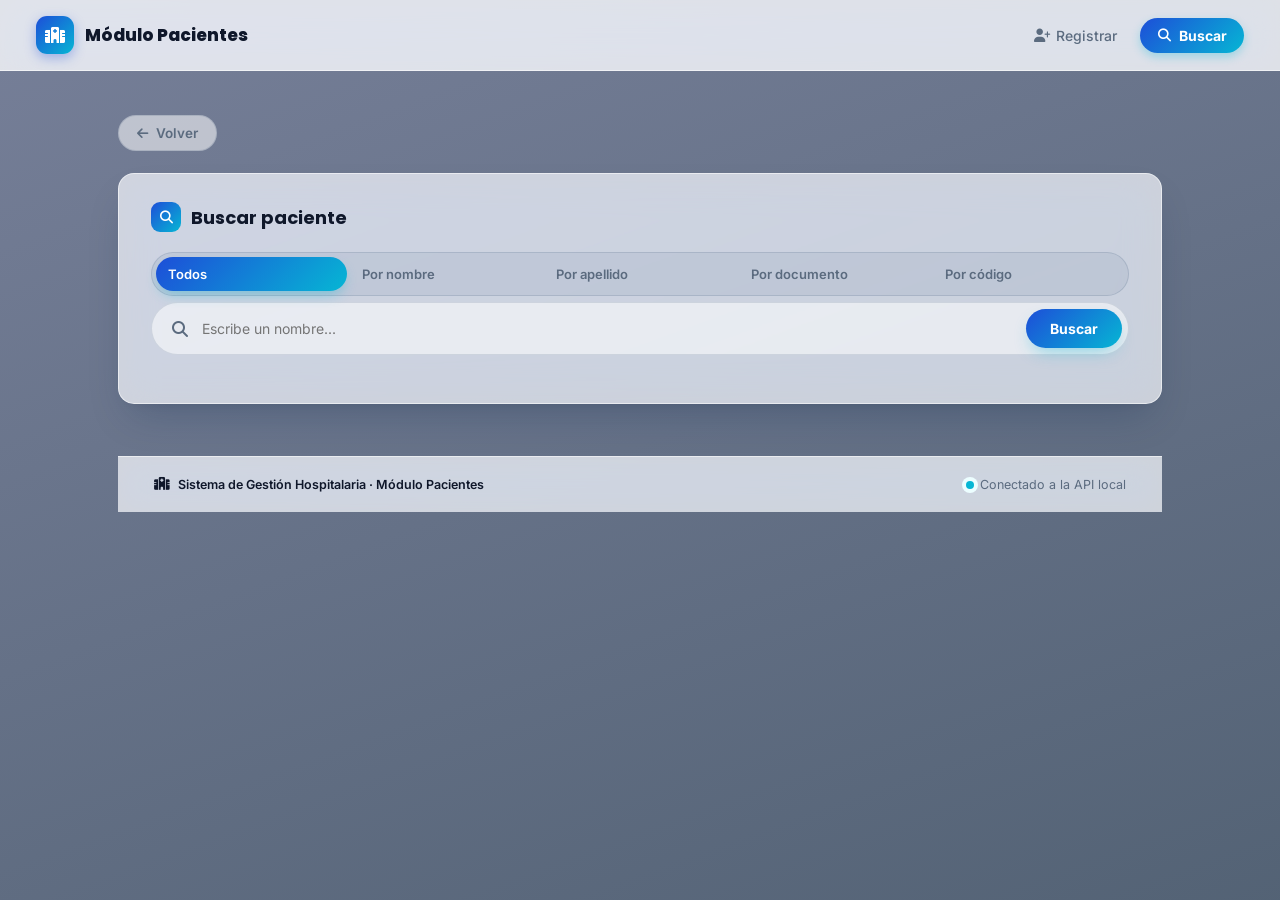
<file: target/classes/static/buscar.html>
<!DOCTYPE html>
<html lang="es">
<head>
<meta charset="UTF-8">
<meta name="viewport" content="width=device-width, initial-scale=1.0">
<title>Pacientes - Buscar</title>
<link rel="preconnect" href="https://fonts.googleapis.com">
<link rel="preconnect" href="https://fonts.gstatic.com" crossorigin>
<link href="https://fonts.googleapis.com/css2?family=Poppins:wght@600;700;800&family=Inter:wght@400;500;600;700&display=swap" rel="stylesheet">
<link rel="stylesheet" href="https://cdnjs.cloudflare.com/ajax/libs/font-awesome/6.5.2/css/all.min.css">
<link rel="stylesheet" href="css/estilos.css">
</head>
<body>

<div class="navbar">
    <a href="index.html" class="logo">
        <span class="icono"><i class="fa-solid fa-hospital"></i></span>
        Módulo Pacientes
    </a>
    <nav>
        <a href="registrar.html"><i class="fa-solid fa-user-plus"></i> Registrar</a>
        <a href="buscar.html" class="activo"><i class="fa-solid fa-magnifying-glass"></i> Buscar</a>
    </nav>
</div>

<div class="contenido">
    <button class="btn-volver" onclick="history.back()"><i class="fa-solid fa-arrow-left"></i> Volver</button>

    <div class="card">
        <h2><i class="fa-solid fa-magnifying-glass"></i> Buscar paciente</h2>

        <div class="filtros">
            <button type="button" class="filtro-pill activo" data-filtro="Todos">Todos</button>
            <button type="button" class="filtro-pill" data-filtro="Nombre">Por nombre</button>
            <button type="button" class="filtro-pill" data-filtro="Apellido">Por apellido</button>
            <button type="button" class="filtro-pill" data-filtro="Documento">Por documento</button>
            <button type="button" class="filtro-pill" data-filtro="Código">Por código</button>
        </div>

        <div class="fila-busqueda">
            <i class="fa-solid fa-magnifying-glass"></i>
            <input id="inputBusqueda" type="text" placeholder="Escribe un nombre...">
            <button onclick="buscarPaciente()">Buscar</button>
        </div>

        <div id="mensajeBusqueda" class="mensaje"></div>

        <div id="listaResultados" class="lista-resultados"></div>
    </div>

    <div id="pieDePagina"></div>
</div>

<script src="js/comun.js"></script>
<script>
    let filtroActivo = 'Todos';
    const placeholders = {
        'Todos': 'Nombre, apellido, documento o código...',
        'Nombre': 'Ej: Maria',
        'Apellido': 'Ej: Torres',
        'Documento': 'Ej: 71234567',
        'Código': 'Ej: PAC-A1B2C3'
    };

    document.querySelectorAll('.filtro-pill').forEach(pill => {
        pill.addEventListener('click', () => {
            document.querySelectorAll('.filtro-pill').forEach(p => p.classList.remove('activo'));
            pill.classList.add('activo');
            filtroActivo = pill.dataset.filtro;
            document.getElementById('inputBusqueda').placeholder = placeholders[filtroActivo];
            document.getElementById('inputBusqueda').focus();
        });
    });

    async function buscarPaciente() {
        const termino = document.getElementById('inputBusqueda').value.trim();
        const lista = document.getElementById('listaResultados');
        lista.innerHTML = '';

        if (!termino) {
            mostrarMensaje('mensajeBusqueda', 'Escribe un texto para buscar.', 'error');
            return;
        }
        try {
            const resp = await fetch(`${API_BASE}/buscar?termino=${encodeURIComponent(termino)}`);
            if (resp.status === 404) {
                document.getElementById('mensajeBusqueda').className = 'mensaje';
                lista.innerHTML = `
                    <div class="vacio">
                        <i class="fa-solid fa-magnifying-glass"></i>
                        No se encontraron pacientes que coincidan con "${escapeHtml(termino)}".
                    </div>`;
                return;
            }
            if (!resp.ok) throw new Error('Error al buscar pacientes');

            const pacientes = await resp.json();
            document.getElementById('mensajeBusqueda').className = 'mensaje';
            pintarResultados(pacientes);
        } catch (err) {
            mostrarMensaje('mensajeBusqueda', 'Error de conexión con la API: ' + err.message, 'error');
        }
    }

    function pintarResultados(pacientes) {
        const lista = document.getElementById('listaResultados');
        lista.innerHTML = '';

        pacientes.forEach(p => {
            const item = document.createElement('div');
            item.className = 'item-resultado';
            item.innerHTML = `
                <div class="avatar">${iniciales(p.nombres, p.apellidoPaterno)}</div>
                <div class="item-info">
                    <div class="nombre">${escapeHtml(p.nombres ?? '')} ${escapeHtml(p.apellidoPaterno ?? '')} ${escapeHtml(p.apellidoMaterno ?? '')}</div>
                    <div class="meta">
                        ${escapeHtml(p.numeroDocumento ?? '-')} · ${escapeHtml(p.codigoPaciente ?? '-')}
                        <span class="badge ${p.estado === 'Activo' ? 'si' : 'no'}">${escapeHtml(p.estado ?? '-')}</span>
                    </div>
                </div>
                <div class="item-acciones">
                    <button class="secundario" onclick="irAContactos(${p.idPaciente})">
                        <i class="fa-solid fa-address-book"></i> Contactos
                    </button>
                    <button onclick="irAPaciente(${p.idPaciente})">
                        Ver ficha <i class="fa-solid fa-arrow-right"></i>
                    </button>
                </div>
            `;
            lista.appendChild(item);
        });
    }

    document.getElementById('inputBusqueda').addEventListener('keydown', (e) => {
        if (e.key === 'Enter') buscarPaciente();
    });

    const terminoUrl = new URLSearchParams(window.location.search).get('q');
    if (terminoUrl) {
        document.getElementById('inputBusqueda').value = terminoUrl;
        buscarPaciente();
    }
</script>

</body>
</html>
</file>
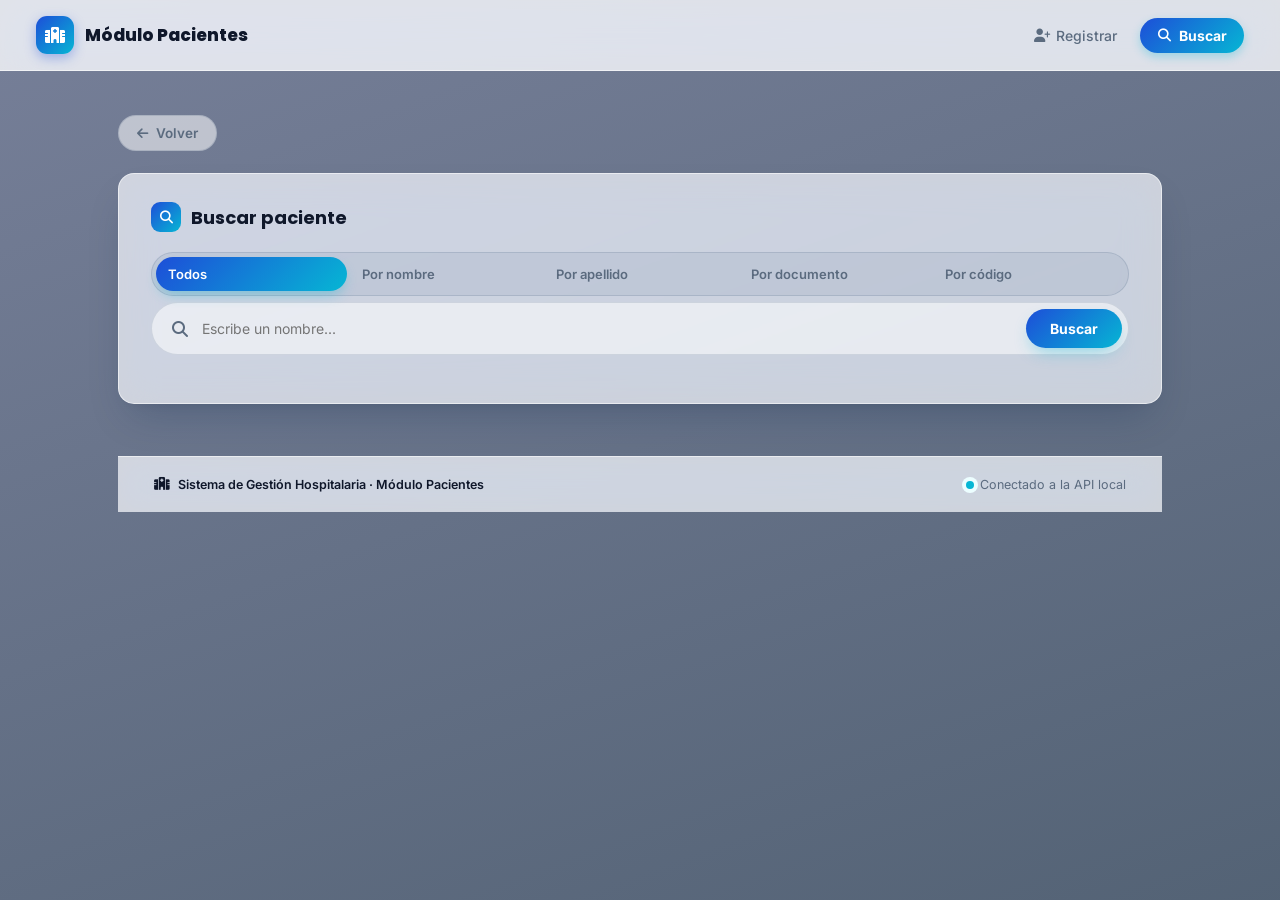
<file: target/classes/static/contactos.html>
<!DOCTYPE html>
<html lang="es">
<head>
<meta charset="UTF-8">
<meta name="viewport" content="width=device-width, initial-scale=1.0">
<title>Pacientes - Contactos de emergencia</title>
<link rel="preconnect" href="https://fonts.googleapis.com">
<link rel="preconnect" href="https://fonts.gstatic.com" crossorigin>
<link href="https://fonts.googleapis.com/css2?family=Poppins:wght@600;700;800&family=Inter:wght@400;500;600;700&display=swap" rel="stylesheet">
<link rel="stylesheet" href="https://cdnjs.cloudflare.com/ajax/libs/font-awesome/6.5.2/css/all.min.css">
<link rel="stylesheet" href="css/estilos.css">
</head>
<body>

<div class="navbar">
    <a href="index.html" class="logo">
        <span class="icono"><i class="fa-solid fa-hospital"></i></span>
        Módulo Pacientes
    </a>
    <nav>
        <a href="registrar.html"><i class="fa-solid fa-user-plus"></i> Registrar</a>
        <a href="buscar.html"><i class="fa-solid fa-magnifying-glass"></i> Buscar</a>
        <a href="#" class="activo"><i class="fa-solid fa-address-book"></i> Contactos</a>
    </nav>
</div>

<div class="contenido">
    <button class="btn-volver" onclick="history.back()"><i class="fa-solid fa-arrow-left"></i> Volver</button>

    <div class="resumen-paciente">
        <div class="avatar" id="avatarPaciente">--</div>
        <div class="datos">
            <h2 id="nombreCompleto">Cargando...</h2>
            <div class="meta">
                <span id="metaCodigo"></span>
            </div>
        </div>
        <div class="cta">
            <button id="btnIrPaciente" class="secundario">
                <i class="fa-solid fa-id-card"></i>
                Ver ficha del paciente
            </button>
        </div>
    </div>

    <div class="card">
        <h2><i class="fa-solid fa-address-book"></i> Contactos de emergencia</h2>

        <div id="listaContactos" class="lista-resultados"></div>
    </div>

    <div class="card">
        <h2 id="tituloFormContacto"><i class="fa-solid fa-user-plus"></i> Registrar nuevo contacto</h2>
        <form id="formContacto" onsubmit="guardarContacto(event)">
            <input type="hidden" id="idContactoEdit" value="">
            <div class="grid-2">
                <div>
                    <label>Nombre completo</label>
                    <input id="cNombreCompleto" type="text" required>
                </div>
                <div>
                    <label>Parentesco</label>
                    <input id="cParentesco" type="text" placeholder="Ej: Madre, Esposo, Hermano">
                </div>
            </div>
            <div class="grid-2">
                <div>
                    <label>Teléfono</label>
                    <input id="cTelefono" type="text">
                </div>
                <div>
                    <label>Correo</label>
                    <input id="cCorreo" type="email">
                </div>
            </div>
            <div class="grid-2">
                <div>
                    <label>Dirección</label>
                    <input id="cDireccion" type="text">
                </div>
                <div>
                    <label>Contacto principal</label>
                    <select id="cContactoPrincipal">
                        <option value="false">No</option>
                        <option value="true">Sí</option>
                    </select>
                </div>
            </div>
            <button type="submit" id="btnGuardarContacto">
                <i class="fa-solid fa-check"></i>
                Registrar contacto
            </button>
            <button type="button" class="secundario oculto" id="btnCancelarEdicion" onclick="cancelarEdicionContacto()">Cancelar</button>
            <div id="mensajeContacto" class="mensaje"></div>
        </form>
    </div>

    <div id="pieDePagina"></div>
</div>

<script src="js/comun.js"></script>
<script>
    const idPaciente = obtenerIdPacienteDeUrl();

    if (!idPaciente) {
        window.location.href = 'buscar.html';
    } else {
        document.getElementById('btnIrPaciente').addEventListener('click', () => irAPaciente(idPaciente));
        cargarInfoPaciente();
        cargarContactos();
    }

    async function cargarInfoPaciente() {
        try {
            const resp = await fetch(`${API_BASE}/${idPaciente}`);
            if (!resp.ok) throw new Error('No se pudo cargar el paciente');
            const p = await resp.json();
            document.getElementById('avatarPaciente').textContent = iniciales(p.nombres, p.apellidoPaterno);
            document.getElementById('nombreCompleto').textContent = `${p.nombres ?? ''} ${p.apellidoPaterno ?? ''}`;
            document.getElementById('metaCodigo').textContent = `Código: ${p.codigoPaciente ?? '-'}`;
        } catch (err) {
            mostrarMensaje('mensajeContacto', err.message, 'error');
        }
    }

    async function cargarContactos() {
        const resp = await fetch(`${API_BASE}/${idPaciente}/contactos`);
        const contactos = resp.ok ? await resp.json() : [];
        const lista = document.getElementById('listaContactos');
        lista.innerHTML = '';

        if (contactos.length === 0) {
            lista.innerHTML = `
                <div class="vacio">
                    <i class="fa-solid fa-address-book"></i>
                    <div>Todavía no hay contactos de emergencia registrados.</div>
                </div>`;
            return;
        }

        contactos.forEach(c => {
            const item = document.createElement('div');
            item.className = 'item-resultado';
            item.innerHTML = `
                <div class="avatar contacto">${iniciales(c.nombreCompleto, '')}</div>
                <div class="item-info">
                    <div class="nombre">${escapeHtml(c.nombreCompleto ?? '')} ${c.contactoPrincipal ? '<span class="badge si">Principal</span>' : ''}</div>
                    <div class="meta">${escapeHtml(c.parentesco ?? '-')} · ${escapeHtml(c.telefono ?? '-')} · ${escapeHtml(c.correo ?? '-')}</div>
                </div>
                <div class="item-acciones">
                    <button class="secundario" onclick='editarContacto(${JSON.stringify(c)})'>
                        <i class="fa-solid fa-pen-to-square"></i>
                        Editar
                    </button>
                </div>
            `;
            lista.appendChild(item);
        });
    }

    function editarContacto(contacto) {
        document.getElementById('idContactoEdit').value = contacto.idContacto;
        document.getElementById('cNombreCompleto').value = contacto.nombreCompleto ?? '';
        document.getElementById('cParentesco').value = contacto.parentesco ?? '';
        document.getElementById('cTelefono').value = contacto.telefono ?? '';
        document.getElementById('cCorreo').value = contacto.correo ?? '';
        document.getElementById('cDireccion').value = contacto.direccion ?? '';
        document.getElementById('cContactoPrincipal').value = contacto.contactoPrincipal ? 'true' : 'false';

        document.getElementById('tituloFormContacto').innerHTML = '<i class="fa-solid fa-pen-to-square"></i> Editar contacto de emergencia';
        document.getElementById('btnGuardarContacto').innerHTML =
            '<i class="fa-solid fa-check"></i> Guardar cambios';
        document.getElementById('btnCancelarEdicion').classList.remove('oculto');
        document.getElementById('formContacto').scrollIntoView({ behavior: 'smooth' });
    }

    function cancelarEdicionContacto() {
        document.getElementById('formContacto').reset();
        document.getElementById('idContactoEdit').value = '';
        document.getElementById('tituloFormContacto').innerHTML = '<i class="fa-solid fa-user-plus"></i> Registrar nuevo contacto';
        document.getElementById('btnGuardarContacto').innerHTML =
            '<i class="fa-solid fa-check"></i> Registrar contacto';
        document.getElementById('btnCancelarEdicion').classList.add('oculto');
    }

    async function guardarContacto(event) {
        event.preventDefault();

        const idContacto = document.getElementById('idContactoEdit').value;
        const payload = {
            nombreCompleto: document.getElementById('cNombreCompleto').value,
            parentesco: document.getElementById('cParentesco').value,
            telefono: document.getElementById('cTelefono').value,
            correo: document.getElementById('cCorreo').value,
            direccion: document.getElementById('cDireccion').value,
            contactoPrincipal: document.getElementById('cContactoPrincipal').value === 'true'
        };

        const esEdicion = idContacto !== '';
        const url = esEdicion
            ? `${API_BASE}/${idPaciente}/contactos/${idContacto}`
            : `${API_BASE}/${idPaciente}/contactos`;
        const metodo = esEdicion ? 'PUT' : 'POST';

        try {
            const resp = await fetch(url, {
                method: metodo,
                headers: { 'Content-Type': 'application/json' },
                body: JSON.stringify(payload)
            });
            if (!resp.ok) throw new Error('El servidor respondió con error ' + resp.status);

            mostrarMensaje('mensajeContacto', esEdicion ? 'Contacto actualizado.' : 'Contacto registrado.', 'ok');
            cancelarEdicionContacto();
            cargarContactos();
        } catch (err) {
            mostrarMensaje('mensajeContacto', 'No se pudo guardar el contacto: ' + err.message, 'error');
        }
    }
</script>

</body>
</html>
</file>
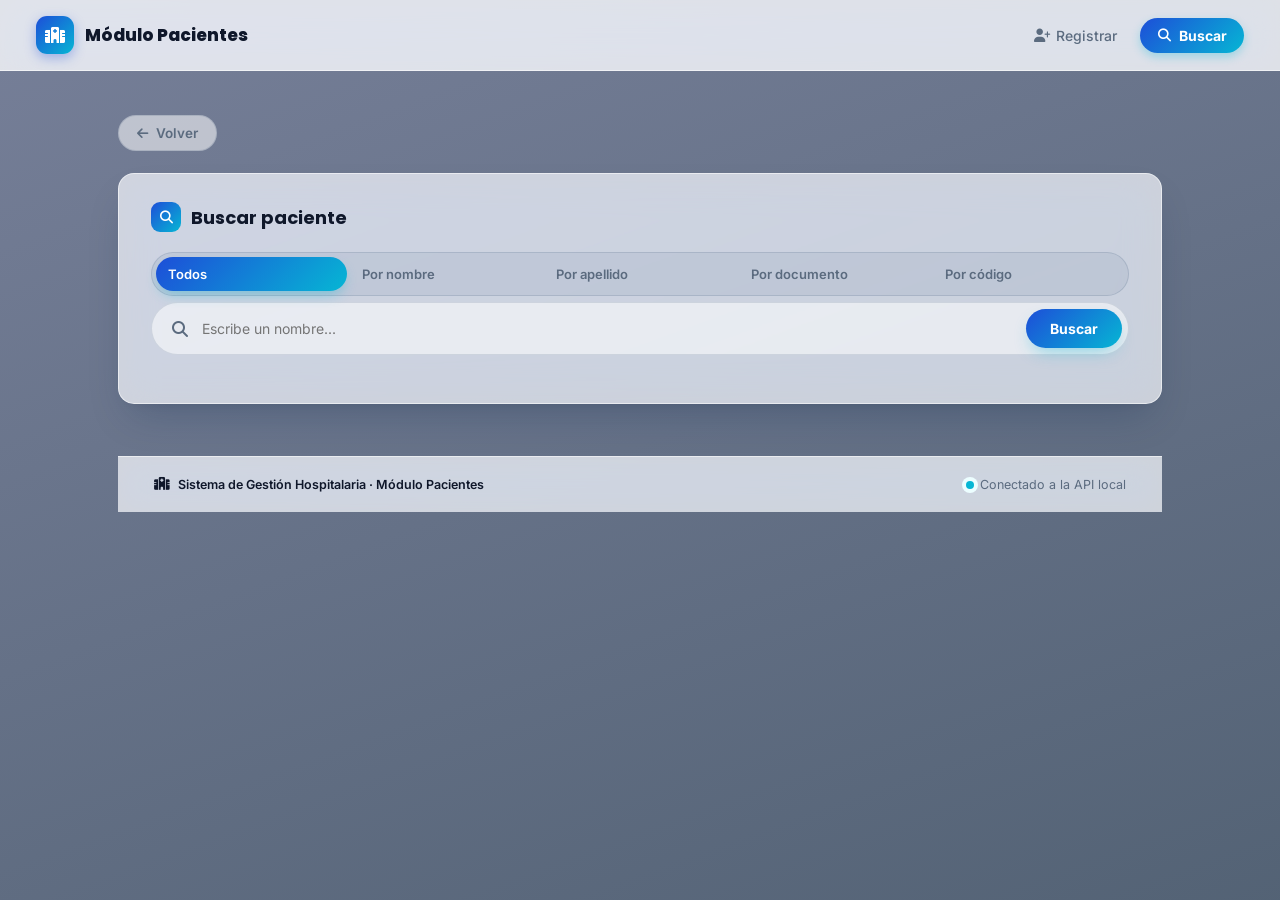
<file: target/classes/static/paciente.html>
<!DOCTYPE html>
<html lang="es">
<head>
<meta charset="UTF-8">
<meta name="viewport" content="width=device-width, initial-scale=1.0">
<title>Pacientes - Ficha del paciente</title>
<link rel="preconnect" href="https://fonts.googleapis.com">
<link rel="preconnect" href="https://fonts.gstatic.com" crossorigin>
<link href="https://fonts.googleapis.com/css2?family=Poppins:wght@600;700;800&family=Inter:wght@400;500;600;700&display=swap" rel="stylesheet">
<link rel="stylesheet" href="https://cdnjs.cloudflare.com/ajax/libs/font-awesome/6.5.2/css/all.min.css">
<link rel="stylesheet" href="css/estilos.css">
</head>
<body>

<div class="navbar">
    <a href="index.html" class="logo">
        <span class="icono"><i class="fa-solid fa-hospital"></i></span>
        Módulo Pacientes
    </a>
    <nav>
        <a href="registrar.html"><i class="fa-solid fa-user-plus"></i> Registrar</a>
        <a href="buscar.html"><i class="fa-solid fa-magnifying-glass"></i> Buscar</a>
        <a href="#" class="activo"><i class="fa-solid fa-id-card"></i> Ficha</a>
    </nav>
</div>

<div class="contenido">
    <button class="btn-volver" onclick="history.back()"><i class="fa-solid fa-arrow-left"></i> Volver</button>

    <div class="resumen-paciente">
        <div class="avatar" id="avatarPaciente">--</div>
        <div class="datos">
            <h2 id="nombreCompleto">Cargando...</h2>
            <div class="meta">
                <span id="metaCodigoEdad"></span>
                <span id="badgeEstado"></span>
            </div>
        </div>
        <div class="cta">
            <button id="btnIrContactos" class="secundario">
                <i class="fa-solid fa-address-book"></i>
                Ver contactos de emergencia
            </button>
        </div>
    </div>

    <div class="card">
        <h2><i class="fa-solid fa-pen-to-square"></i> Editar datos del paciente</h2>

        <form id="formPaciente" onsubmit="guardarPaciente(event)">
            <div class="seccion-form">Identificación</div>
            <div class="grid-3">
                <div>
                    <label>Tipo documento</label>
                    <select id="tipoDocumento">
                        <option value="DNI">DNI</option>
                        <option value="CE">Carné de Extranjería</option>
                        <option value="Pasaporte">Pasaporte</option>
                    </select>
                </div>
                <div>
                    <label>N.º documento</label>
                    <input id="numeroDocumento" type="text" required>
                </div>
                <div>
                    <label>Estado</label>
                    <select id="estado">
                        <option value="Activo">Activo</option>
                        <option value="Inactivo">Inactivo</option>
                        <option value="Fallecido">Fallecido</option>
                    </select>
                </div>
            </div>

            <div class="seccion-form">Datos personales</div>
            <div class="grid-3">
                <div>
                    <label>Nombres</label>
                    <input id="nombres" type="text" required>
                </div>
                <div>
                    <label>Apellido paterno</label>
                    <input id="apellidoPaterno" type="text">
                </div>
                <div>
                    <label>Apellido materno</label>
                    <input id="apellidoMaterno" type="text">
                </div>
            </div>
            <div class="grid-3">
                <div>
                    <label>Fecha nacimiento</label>
                    <input id="fechaNacimiento" type="date">
                </div>
                <div>
                    <label>Sexo</label>
                    <select id="sexo">
                        <option value="Masculino">Masculino</option>
                        <option value="Femenino">Femenino</option>
                        <option value="Otro">Otro</option>
                    </select>
                </div>
                <div>
                    <label>Estado civil</label>
                    <select id="estadoCivil">
                        <option value="Soltero">Soltero</option>
                        <option value="Casado">Casado</option>
                        <option value="Viudo">Viudo</option>
                        <option value="Divorciado">Divorciado</option>
                    </select>
                </div>
            </div>

            <div class="seccion-form">Contacto y salud</div>
            <div class="grid-3">
                <div>
                    <label>Teléfono</label>
                    <input id="telefono" type="text">
                </div>
                <div>
                    <label>Correo electrónico</label>
                    <input id="correoElectronico" type="email">
                </div>
                <div>
                    <label>Tipo de sangre</label>
                    <select id="tipoSangre">
                        <option>A+</option><option>A-</option>
                        <option>B+</option><option>B-</option>
                        <option>AB+</option><option>AB-</option>
                        <option>O+</option><option>O-</option>
                    </select>
                </div>
            </div>
            <div class="grid-2">
                <div>
                    <label>Ocupación</label>
                    <input id="ocupacion" type="text">
                </div>
            </div>

            <button type="submit">
                <i class="fa-solid fa-check"></i>
                Guardar cambios
            </button>
            <div id="mensajePaciente" class="mensaje"></div>
        </form>
    </div>

    <div id="pieDePagina"></div>
</div>

<script src="js/comun.js"></script>
<script>
    let pacienteActual = null;
    const idPaciente = obtenerIdPacienteDeUrl();

    if (!idPaciente) {
        window.location.href = 'buscar.html';
    } else {
        document.getElementById('btnIrContactos').addEventListener('click', () => irAContactos(idPaciente));
        cargarPaciente();
    }

    async function cargarPaciente() {
        try {
            const resp = await fetch(`${API_BASE}/${idPaciente}`);
            if (!resp.ok) throw new Error('No se pudo cargar el paciente');
            pacienteActual = await resp.json();
            pintarResumen(pacienteActual);
            pintarFormulario(pacienteActual);
        } catch (err) {
            mostrarMensaje('mensajePaciente', err.message, 'error');
        }
    }

    function pintarResumen(p) {
        document.getElementById('avatarPaciente').textContent = iniciales(p.nombres, p.apellidoPaterno);
        document.getElementById('nombreCompleto').textContent =
            `${p.nombres ?? ''} ${p.apellidoPaterno ?? ''} ${p.apellidoMaterno ?? ''}`;
        document.getElementById('metaCodigoEdad').textContent =
            `${p.codigoPaciente ?? '-'} · ${p.edad ?? '-'} años`;
        document.getElementById('badgeEstado').innerHTML =
            `<span class="badge ${p.estado === 'Activo' ? 'si' : 'no'}">${p.estado ?? '-'}</span>`;
    }

    function pintarFormulario(p) {
        document.getElementById('tipoDocumento').value = p.tipoDocumento ?? 'DNI';
        document.getElementById('numeroDocumento').value = p.numeroDocumento ?? '';
        document.getElementById('estado').value = p.estado ?? 'Activo';
        document.getElementById('nombres').value = p.nombres ?? '';
        document.getElementById('apellidoPaterno').value = p.apellidoPaterno ?? '';
        document.getElementById('apellidoMaterno').value = p.apellidoMaterno ?? '';
        document.getElementById('fechaNacimiento').value = p.fechaNacimiento ? p.fechaNacimiento.substring(0, 10) : '';
        document.getElementById('sexo').value = p.sexo ?? 'Masculino';
        document.getElementById('estadoCivil').value = p.estadoCivil ?? 'Soltero';
        document.getElementById('telefono').value = p.telefono ?? '';
        document.getElementById('correoElectronico').value = p.correoElectronico ?? '';
        document.getElementById('tipoSangre').value = p.tipoSangre ?? 'O+';
        document.getElementById('ocupacion').value = p.ocupacion ?? '';
    }

    async function guardarPaciente(event) {
        event.preventDefault();
        if (!pacienteActual) return;

        const payload = {
            ...pacienteActual,
            tipoDocumento: document.getElementById('tipoDocumento').value,
            numeroDocumento: document.getElementById('numeroDocumento').value,
            estado: document.getElementById('estado').value,
            nombres: document.getElementById('nombres').value,
            apellidoPaterno: document.getElementById('apellidoPaterno').value,
            apellidoMaterno: document.getElementById('apellidoMaterno').value,
            fechaNacimiento: document.getElementById('fechaNacimiento').value || null,
            sexo: document.getElementById('sexo').value,
            estadoCivil: document.getElementById('estadoCivil').value,
            telefono: document.getElementById('telefono').value,
            correoElectronico: document.getElementById('correoElectronico').value,
            tipoSangre: document.getElementById('tipoSangre').value,
            ocupacion: document.getElementById('ocupacion').value
        };

        try {
            const resp = await fetch(`${API_BASE}/${idPaciente}`, {
                method: 'PUT',
                headers: { 'Content-Type': 'application/json' },
                body: JSON.stringify(payload)
            });
            if (!resp.ok) throw new Error('El servidor respondió con error ' + resp.status);
            pacienteActual = await resp.json();
            pintarResumen(pacienteActual);
            pintarFormulario(pacienteActual);
            mostrarMensaje('mensajePaciente', 'Datos del paciente actualizados correctamente.', 'ok');
        } catch (err) {
            mostrarMensaje('mensajePaciente', 'No se pudo guardar: ' + err.message, 'error');
        }
    }
</script>

</body>
</html>
</file>
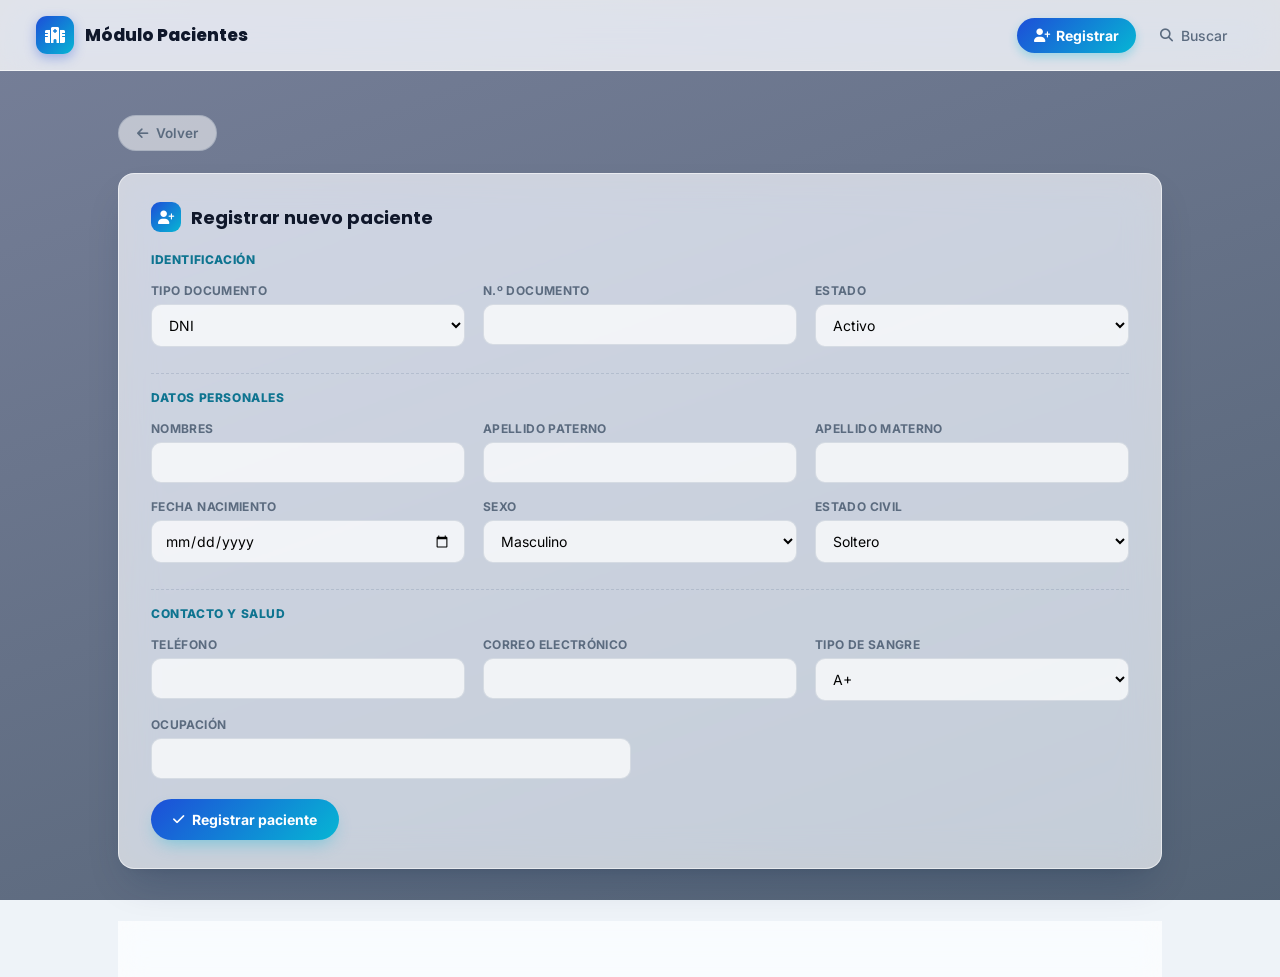
<file: target/classes/static/registrar.html>
<!DOCTYPE html>
<html lang="es">
<head>
<meta charset="UTF-8">
<meta name="viewport" content="width=device-width, initial-scale=1.0">
<title>Pacientes - Registrar</title>
<link rel="preconnect" href="https://fonts.googleapis.com">
<link rel="preconnect" href="https://fonts.gstatic.com" crossorigin>
<link href="https://fonts.googleapis.com/css2?family=Poppins:wght@600;700;800&family=Inter:wght@400;500;600;700&display=swap" rel="stylesheet">
<link rel="stylesheet" href="https://cdnjs.cloudflare.com/ajax/libs/font-awesome/6.5.2/css/all.min.css">
<link rel="stylesheet" href="css/estilos.css">
</head>
<body>

<div class="navbar">
    <a href="index.html" class="logo">
        <span class="icono"><i class="fa-solid fa-hospital"></i></span>
        Módulo Pacientes
    </a>
    <nav>
        <a href="registrar.html" class="activo"><i class="fa-solid fa-user-plus"></i> Registrar</a>
        <a href="buscar.html"><i class="fa-solid fa-magnifying-glass"></i> Buscar</a>
    </nav>
</div>

<div class="contenido">
    <button class="btn-volver" onclick="history.back()"><i class="fa-solid fa-arrow-left"></i> Volver</button>

    <div class="card">
        <h2><i class="fa-solid fa-user-plus"></i> Registrar nuevo paciente</h2>

        <form id="formRegistrar" onsubmit="registrarPaciente(event)">
            <div class="seccion-form">Identificación</div>
            <div class="grid-3">
                <div>
                    <label>Tipo documento</label>
                    <select id="tipoDocumento">
                        <option value="DNI">DNI</option>
                        <option value="CE">Carné de Extranjería</option>
                        <option value="Pasaporte">Pasaporte</option>
                    </select>
                </div>
                <div>
                    <label>N.º documento</label>
                    <input id="numeroDocumento" type="text" required>
                </div>
                <div>
                    <label>Estado</label>
                    <select id="estado">
                        <option value="Activo">Activo</option>
                        <option value="Inactivo">Inactivo</option>
                    </select>
                </div>
            </div>

            <div class="seccion-form">Datos personales</div>
            <div class="grid-3">
                <div>
                    <label>Nombres</label>
                    <input id="nombres" type="text" required>
                </div>
                <div>
                    <label>Apellido paterno</label>
                    <input id="apellidoPaterno" type="text">
                </div>
                <div>
                    <label>Apellido materno</label>
                    <input id="apellidoMaterno" type="text">
                </div>
            </div>
            <div class="grid-3">
                <div>
                    <label>Fecha nacimiento</label>
                    <input id="fechaNacimiento" type="date">
                </div>
                <div>
                    <label>Sexo</label>
                    <select id="sexo">
                        <option value="Masculino">Masculino</option>
                        <option value="Femenino">Femenino</option>
                        <option value="Otro">Otro</option>
                    </select>
                </div>
                <div>
                    <label>Estado civil</label>
                    <select id="estadoCivil">
                        <option value="Soltero">Soltero</option>
                        <option value="Casado">Casado</option>
                        <option value="Viudo">Viudo</option>
                        <option value="Divorciado">Divorciado</option>
                    </select>
                </div>
            </div>

            <div class="seccion-form">Contacto y salud</div>
            <div class="grid-3">
                <div>
                    <label>Teléfono</label>
                    <input id="telefono" type="text">
                </div>
                <div>
                    <label>Correo electrónico</label>
                    <input id="correoElectronico" type="email">
                </div>
                <div>
                    <label>Tipo de sangre</label>
                    <select id="tipoSangre">
                        <option>A+</option><option>A-</option>
                        <option>B+</option><option>B-</option>
                        <option>AB+</option><option>AB-</option>
                        <option>O+</option><option>O-</option>
                    </select>
                </div>
            </div>
            <div class="grid-2">
                <div>
                    <label>Ocupación</label>
                    <input id="ocupacion" type="text">
                </div>
            </div>

            <button type="submit">
                <i class="fa-solid fa-check"></i>
                Registrar paciente
            </button>
            <div id="mensajeRegistrar" class="mensaje"></div>
        </form>
    </div>

    <div id="pieDePagina"></div>
</div>

<script src="js/comun.js"></script>
<script>
    async function registrarPaciente(event) {
        event.preventDefault();

        const payload = {
            tipoDocumento: document.getElementById('tipoDocumento').value,
            numeroDocumento: document.getElementById('numeroDocumento').value,
            estado: document.getElementById('estado').value,
            nombres: document.getElementById('nombres').value,
            apellidoPaterno: document.getElementById('apellidoPaterno').value,
            apellidoMaterno: document.getElementById('apellidoMaterno').value,
            fechaNacimiento: document.getElementById('fechaNacimiento').value || null,
            sexo: document.getElementById('sexo').value,
            estadoCivil: document.getElementById('estadoCivil').value,
            telefono: document.getElementById('telefono').value,
            correoElectronico: document.getElementById('correoElectronico').value,
            tipoSangre: document.getElementById('tipoSangre').value,
            ocupacion: document.getElementById('ocupacion').value
        };

        try {
            const resp = await fetch(`${API_BASE}`, {
                method: 'POST',
                headers: { 'Content-Type': 'application/json' },
                body: JSON.stringify(payload)
            });
            if (!resp.ok) throw new Error('El servidor respondió con error ' + resp.status);

            const nuevoPaciente = await resp.json();
            mostrarMensaje('mensajeRegistrar', 'Paciente registrado correctamente. Redirigiendo...', 'ok');
            setTimeout(() => irAPaciente(nuevoPaciente.idPaciente), 800);
        } catch (err) {
            mostrarMensaje('mensajeRegistrar', 'No se pudo registrar: ' + err.message, 'error');
        }
    }
</script>

</body>
</html>
</file>
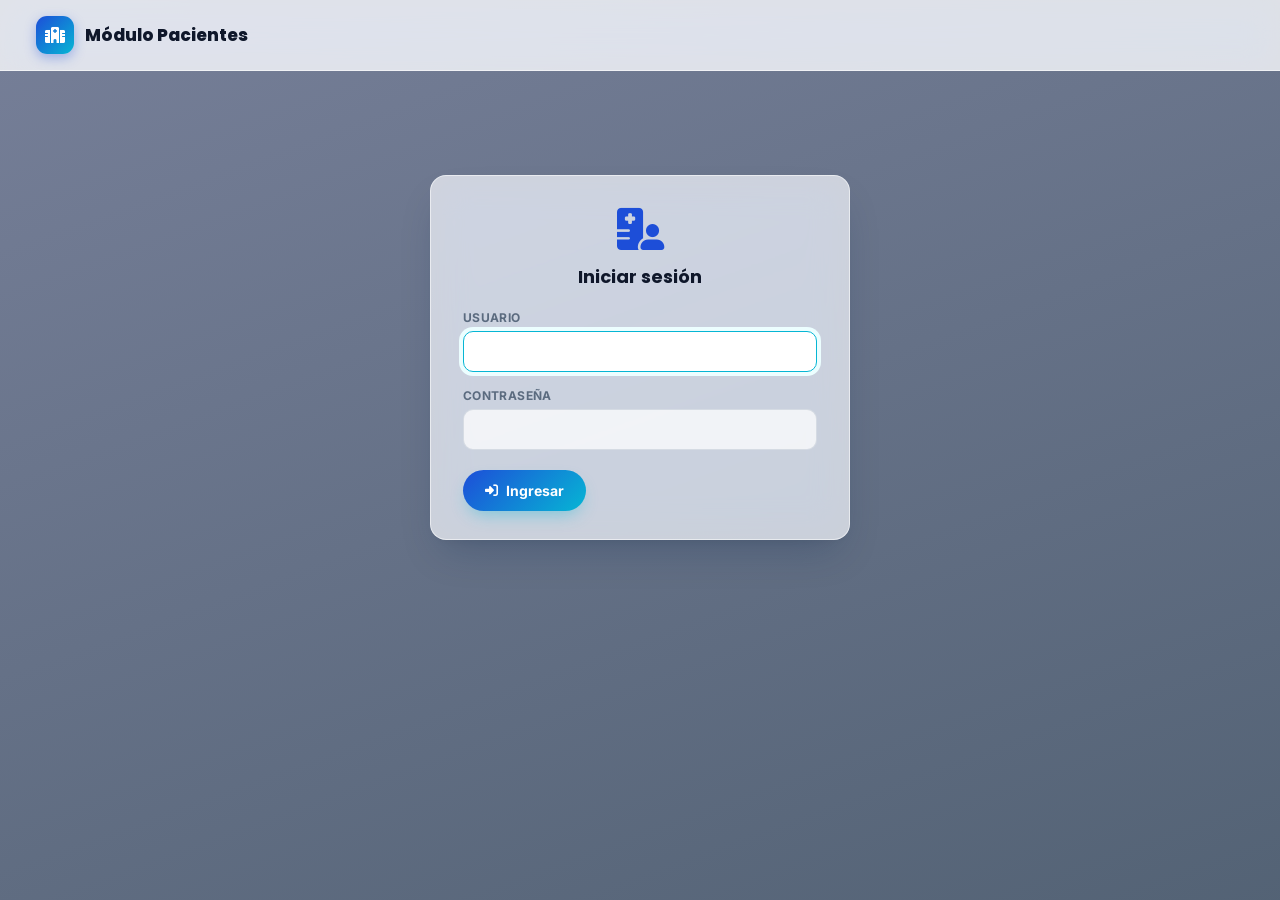
<file: pacientes/src/main/resources/static/login.html>
<!DOCTYPE html>
<html lang="es">
<head>
<meta charset="UTF-8">
<meta name="viewport" content="width=device-width, initial-scale=1.0">
<title>Pacientes - Iniciar sesión</title>
<link rel="preconnect" href="https://fonts.googleapis.com">
<link rel="preconnect" href="https://fonts.gstatic.com" crossorigin>
<link href="https://fonts.googleapis.com/css2?family=Poppins:wght@600;700;800&family=Inter:wght@400;500;600;700&display=swap" rel="stylesheet">
<link rel="stylesheet" href="https://cdnjs.cloudflare.com/ajax/libs/font-awesome/6.5.2/css/all.min.css">
<link rel="stylesheet" href="css/estilos.css">
<style>
    .login-caja { max-width: 420px; margin: 60px auto 0; }
    .login-caja h2 { justify-content: center; }
    .login-logo { text-align: center; font-size: 42px; color: var(--primary); margin-bottom: 8px; }
</style>
</head>
<body>

<div class="navbar">
    <a href="login.html" class="logo">
        <span class="icono"><i class="fa-solid fa-hospital"></i></span>
        Módulo Pacientes
    </a>
</div>

<div class="contenido">
    <div class="card login-caja">
        <div class="login-logo"><i class="fa-solid fa-hospital-user"></i></div>
        <h2>Iniciar sesión</h2>

        <form action="/login" method="post">
            <label for="username">Usuario</label>
            <input id="username" name="username" type="text" required autofocus autocomplete="username">

            <label for="password">Contraseña</label>
            <input id="password" name="password" type="password" required autocomplete="current-password">

            <div id="mensajeLogin" class="mensaje"></div>

            <button type="submit"><i class="fa-solid fa-right-to-bracket"></i> Ingresar</button>
        </form>
    </div>
</div>

<script>
    // Spring Security redirige a login.html?error cuando las credenciales son invalidas
    // o el usuario/rol esta desactivado
    if (new URLSearchParams(window.location.search).has('error')) {
        const el = document.getElementById('mensajeLogin');
        el.className = 'mensaje error';
        el.innerHTML = '<i class="fa-solid fa-circle-exclamation"></i><span>Usuario o contraseña incorrectos, o la cuenta está desactivada.</span>';
    }
</script>
</body>
</html>
</file>
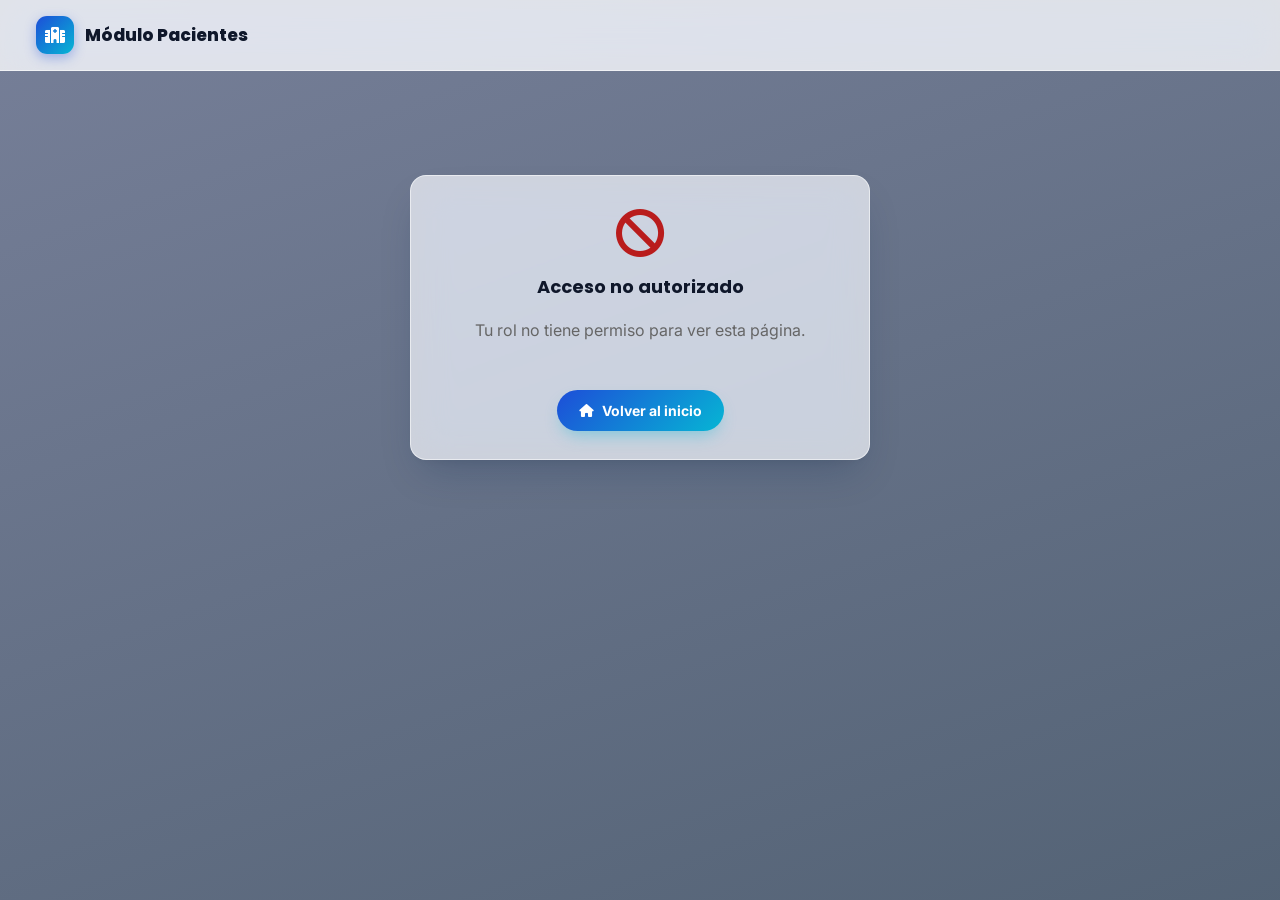
<file: pacientes/src/main/resources/static/sin-acceso.html>
<!DOCTYPE html>
<html lang="es">
<head>
<meta charset="UTF-8">
<meta name="viewport" content="width=device-width, initial-scale=1.0">
<title>Pacientes - Sin acceso</title>
<link rel="preconnect" href="https://fonts.googleapis.com">
<link rel="preconnect" href="https://fonts.gstatic.com" crossorigin>
<link href="https://fonts.googleapis.com/css2?family=Poppins:wght@600;700;800&family=Inter:wght@400;500;600;700&display=swap" rel="stylesheet">
<link rel="stylesheet" href="https://cdnjs.cloudflare.com/ajax/libs/font-awesome/6.5.2/css/all.min.css">
<link rel="stylesheet" href="css/estilos.css">
<style>
    .sin-acceso { max-width: 460px; margin: 60px auto 0; text-align: center; }
    .sin-acceso .icono-grande { font-size: 48px; color: #b91c1c; margin-bottom: 10px; }
    .sin-acceso a { display: inline-block; margin-top: 14px; }
</style>
</head>
<body>

<div class="navbar">
    <a href="index.html" class="logo">
        <span class="icono"><i class="fa-solid fa-hospital"></i></span>
        Módulo Pacientes
    </a>
</div>

<div class="contenido">
    <div class="card sin-acceso">
        <div class="icono-grande"><i class="fa-solid fa-ban"></i></div>
        <h2 style="justify-content:center;">Acceso no autorizado</h2>
        <p style="color:#666;">Tu rol no tiene permiso para ver esta página.</p>
        <a href="index.html"><button type="button"><i class="fa-solid fa-house"></i> Volver al inicio</button></a>
    </div>
</div>

</body>
</html>
</file>
<file: target/classes/static/css/estilos.css>
:root {
    --primary: #1d4ed8;
    --primary-dark: #14204a;
    --primary-light: #eef2ff;
    --accent: #06b6d4;
    --accent-dark: #0e7490;
    --accent-light: #ecfeff;
    --bg: #eef3f8;
    --surface: #ffffff;
    --border: rgba(15, 45, 80, .12);
    --text: #0f172a;
    --text-muted: #5b6b7f;
    --success: #0d9488;
    --success-bg: #dcfaf3;
    --danger: #dc2626;
    --danger-bg: #fee2e2;
    --radius-sm: 10px;
    --radius: 16px;
    --radius-lg: 24px;
    --glass-bg: rgba(255, 255, 255, .68);
    --glass-border: rgba(255, 255, 255, .55);
    --shadow: 0 1px 3px rgba(15, 23, 42, .08), 0 1px 2px rgba(15, 23, 42, .04);
    --shadow-lg: 0 20px 40px -14px rgba(10, 40, 80, .28), 0 6px 14px -8px rgba(15, 23, 42, .1);
}

* { box-sizing: border-box; }
html { min-height: 100%; }

@keyframes entrarSuave {
    from { opacity: 0; transform: translateY(14px); }
    to { opacity: 1; transform: translateY(0); }
}

body {
    font-family: 'Inter', system-ui, -apple-system, 'Segoe UI', Arial, sans-serif;
    margin: 0;
    padding: 0;
    color: var(--text);
    -webkit-font-smoothing: antialiased;
    min-height: 100vh;
    display: flex;
    flex-direction: column;

    background-color: var(--bg);
    background-image:
        linear-gradient(160deg, rgba(20, 32, 74, .55), rgba(10, 30, 55, .68)),
        url("https://images.pexels.com/photos/6129870/pexels-photo-6129870.jpeg?auto=compress&cs=tinysrgb&w=1920");
    background-size: cover;
    background-position: center top;
    background-repeat: no-repeat;
    background-attachment: fixed;
}

h1, h2, h3 { font-family: 'Poppins', 'Inter', sans-serif; }

/* ---------- NAVBAR ---------- */
.navbar {
    position: sticky;
    top: 0;
    z-index: 20;
    background: rgba(255, 255, 255, .78);
    backdrop-filter: blur(16px) saturate(180%);
    -webkit-backdrop-filter: blur(16px) saturate(180%);
    border-bottom: 1px solid var(--glass-border);
    display: flex;
    align-items: center;
    justify-content: space-between;
    padding: 16px 36px;
}
.navbar .logo {
    display: flex;
    align-items: center;
    gap: 11px;
    font-weight: 800;
    font-size: 17px;
    color: var(--text);
    text-decoration: none;
    font-family: 'Poppins', sans-serif;
}
.navbar .logo .icono {
    width: 38px; height: 38px;
    border-radius: 11px;
    background: linear-gradient(135deg, var(--primary), var(--accent));
    display: flex; align-items: center; justify-content: center;
    color: white;
    font-size: 16px;
    box-shadow: 0 4px 12px rgba(29, 78, 216, .35);
}
.navbar nav {
    display: flex;
    gap: 6px;
}
.navbar nav a {
    display: flex;
    align-items: center;
    gap: 7px;
    padding: 9px 17px;
    border-radius: 999px;
    color: var(--text-muted);
    text-decoration: none;
    font-size: 14px;
    font-weight: 500;
    transition: background .18s ease, color .18s ease, transform .12s ease;
}
.navbar nav a i { font-size: 13px; width: 15px; text-align: center; }
.navbar nav a:hover { background: rgba(29, 78, 216, .08); color: var(--primary-dark); transform: translateY(-1px); }
.navbar nav a.activo { background: linear-gradient(135deg, var(--primary), var(--accent)); color: white; font-weight: 700; box-shadow: 0 4px 10px rgba(6, 182, 212, .3); }

/* ---------- LAYOUT ---------- */
.contenido {
    flex: 1;
    max-width: 1100px;
    width: 100%;
    margin: 0 auto;
    padding: 44px 28px 0;
}
.hero { text-align: center; margin-bottom: 34px; animation: entrarSuave .5s ease both; }
.hero h1 { font-size: 32px; margin: 0 0 10px; font-weight: 800; color: #ffffff; text-shadow: 0 2px 18px rgba(0,0,0,.35); }
.hero p { color: rgba(255,255,255,.88); font-size: 15px; margin: 0; text-shadow: 0 1px 10px rgba(0,0,0,.3); }

.busqueda-hero {
    max-width: 660px;
    margin: 28px auto 0;
    display: flex;
    gap: 10px;
    background: var(--glass-bg);
    backdrop-filter: blur(18px) saturate(180%);
    -webkit-backdrop-filter: blur(18px) saturate(180%);
    border: 1px solid var(--glass-border);
    border-radius: 999px;
    padding: 8px 8px 8px 24px;
    box-shadow: var(--shadow-lg);
}
.busqueda-hero i { color: var(--text-muted); font-size: 17px; align-self: center; }
.busqueda-hero input { border: none; background: transparent; padding: 12px 6px; font-size: 15px; }
.busqueda-hero input:focus { box-shadow: none; }
.busqueda-hero button { margin-top: 0; padding: 13px 28px; }

.card {
    background: var(--glass-bg);
    backdrop-filter: blur(18px) saturate(180%);
    -webkit-backdrop-filter: blur(18px) saturate(180%);
    border: 1px solid var(--glass-border);
    border-radius: var(--radius);
    padding: 28px 32px;
    margin-bottom: 26px;
    box-shadow: var(--shadow-lg);
    animation: entrarSuave .45s ease both;
}
.card h2 {
    font-size: 18px;
    margin: 0 0 20px;
    font-weight: 700;
    display: flex;
    align-items: center;
    gap: 10px;
}
.card h2 i {
    color: white;
    background: linear-gradient(135deg, var(--primary), var(--accent));
    width: 30px; height: 30px;
    border-radius: 9px;
    display: inline-flex; align-items: center; justify-content: center;
    font-size: 13px;
}

/* ---------- ACTION CARDS (home) ---------- */
.acciones-grid { display: grid; grid-template-columns: 1fr 1fr; gap: 22px; margin-bottom: 34px; }

.btn-volver {
    background: rgba(255,255,255,.55);
    color: var(--text-muted);
    border: 1.5px solid var(--border);
    box-shadow: none;
    padding: 9px 18px;
    font-size: 13.5px;
    font-weight: 600;
    margin-top: 0;
    margin-bottom: 22px;
}
.btn-volver:hover { background: #fff; color: var(--primary-dark); border-color: var(--accent); transform: translateY(-1px); box-shadow: var(--shadow); }
@media (max-width: 640px) { .acciones-grid { grid-template-columns: 1fr; } }
.accion-card {
    background: var(--glass-bg);
    backdrop-filter: blur(18px) saturate(180%);
    -webkit-backdrop-filter: blur(18px) saturate(180%);
    border: 1px solid var(--glass-border);
    border-radius: var(--radius-lg);
    padding: 30px;
    text-decoration: none;
    color: var(--text);
    display: flex;
    flex-direction: column;
    gap: 15px;
    box-shadow: var(--shadow-lg);
    transition: transform .22s cubic-bezier(.2,.8,.2,1), box-shadow .22s ease, border-color .22s ease;
    animation: entrarSuave .5s ease both;
}
.accion-card:hover {
    transform: translateY(-6px) scale(1.01);
    box-shadow: 0 28px 50px -16px rgba(10, 40, 80, .38);
    border-color: rgba(255,255,255,.9);
}
.accion-card .icono-grande {
    width: 56px; height: 56px;
    border-radius: 16px;
    display: flex; align-items: center; justify-content: center;
    color: white;
    font-size: 23px;
    box-shadow: 0 8px 20px -6px rgba(0,0,0,.3);
}
.accion-card.registrar .icono-grande { background: linear-gradient(135deg, var(--primary), var(--primary-dark)); }
.accion-card.buscar .icono-grande { background: linear-gradient(135deg, var(--accent), var(--accent-dark)); }
.accion-card h3 { margin: 0; font-size: 19px; }
.accion-card p { margin: 0; color: var(--text-muted); font-size: 14px; line-height: 1.55; }
.accion-card .ir { margin-top: auto; display: flex; align-items: center; gap: 7px; font-weight: 700; font-size: 14px; transition: gap .18s ease; }
.accion-card:hover .ir { gap: 11px; }
.accion-card.registrar .ir { color: var(--primary); }
.accion-card.buscar .ir { color: var(--accent-dark); }

/* ---------- FORM ---------- */
label {
    display: block;
    font-size: 12px;
    font-weight: 700;
    color: var(--text-muted);
    margin-bottom: 6px;
    margin-top: 16px;
    text-transform: uppercase;
    letter-spacing: .03em;
}
input, select {
    width: 100%;
    padding: 11px 13px;
    border: 1.5px solid var(--border);
    border-radius: var(--radius-sm);
    font-size: 14px;
    font-family: inherit;
    background: rgba(255,255,255,.75);
    transition: border-color .18s ease, box-shadow .18s ease, background .18s ease;
}
input:focus, select:focus {
    outline: none;
    border-color: var(--accent);
    background: #fff;
    box-shadow: 0 0 0 4px var(--accent-light);
}
.grid-2 { display: grid; grid-template-columns: 1fr 1fr; gap: 0 18px; }
.grid-3 { display: grid; grid-template-columns: 1fr 1fr 1fr; gap: 0 18px; }
@media (max-width: 640px) { .grid-2, .grid-3 { grid-template-columns: 1fr; } }

.seccion-form {
    font-size: 12px;
    font-weight: 800;
    color: var(--accent-dark);
    text-transform: uppercase;
    letter-spacing: .05em;
    margin-top: 26px;
    padding-top: 16px;
    border-top: 1px dashed var(--border);
}
.seccion-form:first-child { margin-top: 0; padding-top: 0; border-top: none; }

/* ---------- BUTTONS ---------- */
button, .btn {
    background: linear-gradient(135deg, var(--primary), var(--accent));
    color: white;
    border: none;
    padding: 12px 22px;
    border-radius: 999px;
    font-size: 14px;
    font-weight: 700;
    font-family: inherit;
    cursor: pointer;
    margin-top: 20px;
    display: inline-flex;
    align-items: center;
    gap: 8px;
    transition: transform .16s cubic-bezier(.2,.8,.2,1), box-shadow .16s ease, filter .16s ease;
    text-decoration: none;
    box-shadow: 0 8px 18px -6px rgba(6, 182, 212, .45);
}
button:hover, .btn:hover { transform: translateY(-2px); box-shadow: 0 12px 24px -6px rgba(6, 182, 212, .55); filter: brightness(1.04); }
button:active, .btn:active { transform: translateY(0) scale(.97); }
button.secundario, .btn.secundario {
    background: rgba(255,255,255,.6);
    color: var(--primary-dark);
    border: 1.5px solid var(--border);
    box-shadow: none;
}
button.secundario:hover, .btn.secundario:hover { background: #fff; border-color: var(--accent); color: var(--accent-dark); transform: translateY(-2px); box-shadow: var(--shadow); }
button i { font-size: 13px; }

/* ---------- BUSCADOR (segmented control) ---------- */
.fila-busqueda {
    display: flex;
    gap: 10px;
    align-items: center;
    background: rgba(255,255,255,.55);
    border: 1.5px solid var(--border);
    border-radius: 999px;
    padding: 6px 6px 6px 20px;
}
.fila-busqueda i { flex-shrink: 0; color: var(--text-muted); }
.fila-busqueda input { border: none; background: transparent; padding: 9px 4px; }
.fila-busqueda input:focus { box-shadow: none; background: transparent; }
.fila-busqueda button { margin-top: 0; padding: 11px 24px; }

.filtros {
    display: flex;
    gap: 3px;
    margin: 18px 0 6px;
    background: rgba(15, 45, 80, .06);
    border: 1px solid var(--border);
    border-radius: 999px;
    padding: 4px;
}
.filtro-pill {
    flex: 1;
    text-align: center;
    padding: 9px 12px;
    border-radius: 999px;
    border: none;
    background: transparent;
    color: var(--text-muted);
    font-size: 13px;
    font-weight: 600;
    cursor: pointer;
    transition: all .2s cubic-bezier(.2,.8,.2,1);
    margin-top: 0;
    box-shadow: none;
    white-space: nowrap;
}
.filtro-pill:hover { color: var(--text); }
.filtro-pill.activo {
    background: linear-gradient(135deg, var(--primary), var(--accent));
    color: white;
    box-shadow: 0 6px 14px -4px rgba(6, 182, 212, .45);
}

/* ---------- RESULTADOS / LISTAS EN TARJETA ---------- */
.lista-resultados { margin-top: 20px; display: flex; flex-direction: column; gap: 12px; }
.item-resultado {
    display: flex;
    align-items: center;
    gap: 16px;
    padding: 16px 18px;
    background: rgba(255,255,255,.5);
    border: 1.5px solid var(--border);
    border-radius: var(--radius);
    transition: border-color .18s ease, box-shadow .18s ease, transform .18s ease, background .18s ease;
}
.item-resultado:hover { border-color: var(--accent); box-shadow: var(--shadow-lg); transform: translateY(-2px); background: rgba(255,255,255,.75); }
.avatar {
    width: 44px; height: 44px;
    border-radius: 50%;
    background: linear-gradient(135deg, var(--primary), var(--primary-dark));
    color: white;
    display: flex; align-items: center; justify-content: center;
    font-weight: 700;
    font-size: 15px;
    flex-shrink: 0;
    box-shadow: 0 4px 10px rgba(0,0,0,.15);
}
.avatar.contacto { background: linear-gradient(135deg, #d97706, #92400e); }
.item-info { flex: 1; min-width: 0; }
.item-info .nombre { font-weight: 700; font-size: 15.5px; }
.item-info .meta { font-size: 13px; color: var(--text-muted); margin-top: 3px; }
.item-acciones { display: flex; align-items: center; gap: 10px; flex-shrink: 0; }

.badge {
    display: inline-flex;
    align-items: center;
    padding: 4px 11px;
    border-radius: 999px;
    font-size: 12px;
    font-weight: 700;
}
.badge.si { background: var(--success-bg); color: #0f766e; }
.badge.no { background: rgba(91,107,127,.12); color: var(--text-muted); }

.vacio { text-align: center; padding: 40px 20px; color: var(--text-muted); font-size: 14px; }
.vacio i { display: block; font-size: 32px; margin-bottom: 14px; opacity: .35; }

/* ---------- TABLA HISTORIAL ---------- */
.tabla-wrap { overflow-x: auto; margin-top: 8px; }
table.historial { width: 100%; border-collapse: collapse; font-size: 13.5px; }
table.historial thead th {
    text-align: left;
    font-size: 11.5px;
    text-transform: uppercase;
    letter-spacing: .04em;
    color: var(--text-muted);
    padding: 12px 14px;
    border-bottom: 2px solid var(--border);
}
table.historial tbody td { padding: 14px; border-bottom: 1px solid var(--border); vertical-align: middle; }
table.historial tbody tr { transition: background .15s ease; }
table.historial tbody tr:hover { background: rgba(6, 182, 212, .08); }
table.historial .celda-paciente { display: flex; align-items: center; gap: 11px; }
table.historial .avatar { width: 34px; height: 34px; font-size: 12px; }
.icon-btn {
    width: 34px; height: 34px;
    border-radius: 50%;
    display: inline-flex; align-items: center; justify-content: center;
    background: var(--primary-light);
    color: var(--primary-dark);
    border: none;
    cursor: pointer;
    margin-top: 0;
    box-shadow: none;
    padding: 0;
    transition: all .18s ease;
}
.icon-btn:hover { background: linear-gradient(135deg, var(--primary), var(--accent)); color: white; transform: scale(1.08); }

/* ---------- MENSAJES ---------- */
.mensaje {
    display: none;
    align-items: center;
    gap: 9px;
    padding: 13px 17px;
    border-radius: var(--radius-sm);
    margin-top: 16px;
    font-size: 13.5px;
    font-weight: 500;
    animation: entrarSuave .3s ease both;
}
.mensaje.ok { background: var(--success-bg); color: #0f5132; display: flex; }
.mensaje.error { background: var(--danger-bg); color: #7f1d1d; display: flex; }

.oculto { display: none !important; }

/* ---------- RESUMEN DE PACIENTE (ficha) ---------- */
.resumen-paciente {
    display: flex;
    align-items: center;
    gap: 20px;
    padding: 24px 28px;
    background: var(--glass-bg);
    backdrop-filter: blur(18px) saturate(180%);
    -webkit-backdrop-filter: blur(18px) saturate(180%);
    border: 1px solid var(--glass-border);
    border-radius: var(--radius-lg);
    margin-bottom: 26px;
    box-shadow: var(--shadow-lg);
    animation: entrarSuave .45s ease both;
}
.resumen-paciente .avatar { width: 60px; height: 60px; font-size: 21px; }
.resumen-paciente .datos { flex: 1; min-width: 0; }
.resumen-paciente .datos h2 { margin: 0; font-size: 20px; border: none; padding: 0; }
.resumen-paciente .datos .meta { color: var(--text-muted); font-size: 13.5px; margin-top: 5px; display: flex; gap: 12px; flex-wrap: wrap; align-items: center; }
.resumen-paciente .cta { flex-shrink: 0; }

/* ---------- FOOTER ---------- */
footer.pie {
    margin-top: 52px;
    border-top: 1px solid var(--glass-border);
    background: rgba(255, 255, 255, .7);
    backdrop-filter: blur(14px) saturate(180%);
    -webkit-backdrop-filter: blur(14px) saturate(180%);
    padding: 20px 36px;
    display: flex;
    align-items: center;
    justify-content: space-between;
    flex-wrap: wrap;
    gap: 10px;
    font-size: 12.5px;
    color: var(--text-muted);
}
footer.pie .marca { display: flex; align-items: center; gap: 8px; font-weight: 600; color: var(--text); }
footer.pie .estado { display: flex; align-items: center; gap: 6px; }
footer.pie .punto {
    width: 8px; height: 8px; border-radius: 50%;
    background: var(--accent);
    box-shadow: 0 0 0 4px var(--accent-light);
    animation: latido 2s ease-in-out infinite;
}
@keyframes latido {
    0%, 100% { box-shadow: 0 0 0 4px var(--accent-light); }
    50% { box-shadow: 0 0 0 7px rgba(6, 182, 212, .18); }
}
</file>
<file: pacientes/src/main/resources/static/css/estilos.css>
:root {
    --primary: #1d4ed8;
    --primary-dark: #14204a;
    --primary-light: #eef2ff;
    --accent: #06b6d4;
    --accent-dark: #0e7490;
    --accent-light: #ecfeff;
    --bg: #eef3f8;
    --surface: #ffffff;
    --border: rgba(15, 45, 80, .12);
    --text: #0f172a;
    --text-muted: #5b6b7f;
    --success: #0d9488;
    --success-bg: #dcfaf3;
    --danger: #dc2626;
    --danger-bg: #fee2e2;
    --radius-sm: 10px;
    --radius: 16px;
    --radius-lg: 24px;
    --glass-bg: rgba(255, 255, 255, .68);
    --glass-border: rgba(255, 255, 255, .55);
    --shadow: 0 1px 3px rgba(15, 23, 42, .08), 0 1px 2px rgba(15, 23, 42, .04);
    --shadow-lg: 0 20px 40px -14px rgba(10, 40, 80, .28), 0 6px 14px -8px rgba(15, 23, 42, .1);
}

* { box-sizing: border-box; }
html { min-height: 100%; }

@keyframes entrarSuave {
    from { opacity: 0; transform: translateY(14px); }
    to { opacity: 1; transform: translateY(0); }
}

body {
    font-family: 'Inter', system-ui, -apple-system, 'Segoe UI', Arial, sans-serif;
    margin: 0;
    padding: 0;
    color: var(--text);
    -webkit-font-smoothing: antialiased;
    min-height: 100vh;
    display: flex;
    flex-direction: column;

    background-color: var(--bg);
    background-image:
        linear-gradient(160deg, rgba(20, 32, 74, .55), rgba(10, 30, 55, .68)),
        url("https://images.pexels.com/photos/6129870/pexels-photo-6129870.jpeg?auto=compress&cs=tinysrgb&w=1920");
    background-size: cover;
    background-position: center top;
    background-repeat: no-repeat;
    background-attachment: fixed;
}

h1, h2, h3 { font-family: 'Poppins', 'Inter', sans-serif; }

/* ---------- NAVBAR ---------- */
.navbar {
    position: sticky;
    top: 0;
    z-index: 20;
    background: rgba(255, 255, 255, .78);
    backdrop-filter: blur(16px) saturate(180%);
    -webkit-backdrop-filter: blur(16px) saturate(180%);
    border-bottom: 1px solid var(--glass-border);
    display: flex;
    align-items: center;
    justify-content: space-between;
    padding: 16px 36px;
}
.navbar .logo {
    display: flex;
    align-items: center;
    gap: 11px;
    font-weight: 800;
    font-size: 17px;
    color: var(--text);
    text-decoration: none;
    font-family: 'Poppins', sans-serif;
}
.navbar .logo .icono {
    width: 38px; height: 38px;
    border-radius: 11px;
    background: linear-gradient(135deg, var(--primary), var(--accent));
    display: flex; align-items: center; justify-content: center;
    color: white;
    font-size: 16px;
    box-shadow: 0 4px 12px rgba(29, 78, 216, .35);
}
.navbar nav {
    display: flex;
    gap: 6px;
}
.navbar nav a {
    display: flex;
    align-items: center;
    gap: 7px;
    padding: 9px 17px;
    border-radius: 999px;
    color: var(--text-muted);
    text-decoration: none;
    font-size: 14px;
    font-weight: 500;
    transition: background .18s ease, color .18s ease, transform .12s ease;
}
.navbar nav a i { font-size: 13px; width: 15px; text-align: center; }
.navbar nav a:hover { background: rgba(29, 78, 216, .08); color: var(--primary-dark); transform: translateY(-1px); }
.navbar nav a.activo { background: linear-gradient(135deg, var(--primary), var(--accent)); color: white; font-weight: 700; box-shadow: 0 4px 10px rgba(6, 182, 212, .3); }

/* ---------- LAYOUT ---------- */
.contenido {
    flex: 1;
    max-width: 1100px;
    width: 100%;
    margin: 0 auto;
    padding: 44px 28px 0;
}
.hero { text-align: center; margin-bottom: 34px; animation: entrarSuave .5s ease both; }
.hero h1 { font-size: 32px; margin: 0 0 10px; font-weight: 800; color: #ffffff; text-shadow: 0 2px 18px rgba(0,0,0,.35); }
.hero p { color: rgba(255,255,255,.88); font-size: 15px; margin: 0; text-shadow: 0 1px 10px rgba(0,0,0,.3); }

.busqueda-hero {
    max-width: 660px;
    margin: 28px auto 0;
    display: flex;
    gap: 10px;
    background: var(--glass-bg);
    backdrop-filter: blur(18px) saturate(180%);
    -webkit-backdrop-filter: blur(18px) saturate(180%);
    border: 1px solid var(--glass-border);
    border-radius: 999px;
    padding: 8px 8px 8px 24px;
    box-shadow: var(--shadow-lg);
}
.busqueda-hero i { color: var(--text-muted); font-size: 17px; align-self: center; }
.busqueda-hero input { border: none; background: transparent; padding: 12px 6px; font-size: 15px; }
.busqueda-hero input:focus { box-shadow: none; }
.busqueda-hero button { margin-top: 0; padding: 13px 28px; }

.card {
    background: var(--glass-bg);
    backdrop-filter: blur(18px) saturate(180%);
    -webkit-backdrop-filter: blur(18px) saturate(180%);
    border: 1px solid var(--glass-border);
    border-radius: var(--radius);
    padding: 28px 32px;
    margin-bottom: 26px;
    box-shadow: var(--shadow-lg);
    animation: entrarSuave .45s ease both;
}
.card h2 {
    font-size: 18px;
    margin: 0 0 20px;
    font-weight: 700;
    display: flex;
    align-items: center;
    gap: 10px;
}
.card h2 i {
    color: white;
    background: linear-gradient(135deg, var(--primary), var(--accent));
    width: 30px; height: 30px;
    border-radius: 9px;
    display: inline-flex; align-items: center; justify-content: center;
    font-size: 13px;
}

/* ---------- ACTION CARDS (home) ---------- */
.acciones-grid { display: grid; grid-template-columns: 1fr 1fr; gap: 22px; margin-bottom: 34px; }

.btn-volver {
    background: rgba(255,255,255,.55);
    color: var(--text-muted);
    border: 1.5px solid var(--border);
    box-shadow: none;
    padding: 9px 18px;
    font-size: 13.5px;
    font-weight: 600;
    margin-top: 0;
    margin-bottom: 22px;
}
.btn-volver:hover { background: #fff; color: var(--primary-dark); border-color: var(--accent); transform: translateY(-1px); box-shadow: var(--shadow); }
@media (max-width: 640px) { .acciones-grid { grid-template-columns: 1fr; } }
.accion-card {
    background: var(--glass-bg);
    backdrop-filter: blur(18px) saturate(180%);
    -webkit-backdrop-filter: blur(18px) saturate(180%);
    border: 1px solid var(--glass-border);
    border-radius: var(--radius-lg);
    padding: 30px;
    text-decoration: none;
    color: var(--text);
    display: flex;
    flex-direction: column;
    gap: 15px;
    box-shadow: var(--shadow-lg);
    transition: transform .22s cubic-bezier(.2,.8,.2,1), box-shadow .22s ease, border-color .22s ease;
    animation: entrarSuave .5s ease both;
}
.accion-card:hover {
    transform: translateY(-6px) scale(1.01);
    box-shadow: 0 28px 50px -16px rgba(10, 40, 80, .38);
    border-color: rgba(255,255,255,.9);
}
.accion-card .icono-grande {
    width: 56px; height: 56px;
    border-radius: 16px;
    display: flex; align-items: center; justify-content: center;
    color: white;
    font-size: 23px;
    box-shadow: 0 8px 20px -6px rgba(0,0,0,.3);
}
.accion-card.registrar .icono-grande { background: linear-gradient(135deg, var(--primary), var(--primary-dark)); }
.accion-card.buscar .icono-grande { background: linear-gradient(135deg, var(--accent), var(--accent-dark)); }
.accion-card h3 { margin: 0; font-size: 19px; }
.accion-card p { margin: 0; color: var(--text-muted); font-size: 14px; line-height: 1.55; }
.accion-card .ir { margin-top: auto; display: flex; align-items: center; gap: 7px; font-weight: 700; font-size: 14px; transition: gap .18s ease; }
.accion-card:hover .ir { gap: 11px; }
.accion-card.registrar .ir { color: var(--primary); }
.accion-card.buscar .ir { color: var(--accent-dark); }

/* ---------- FORM ---------- */
label {
    display: block;
    font-size: 12px;
    font-weight: 700;
    color: var(--text-muted);
    margin-bottom: 6px;
    margin-top: 16px;
    text-transform: uppercase;
    letter-spacing: .03em;
}
input, select {
    width: 100%;
    padding: 11px 13px;
    border: 1.5px solid var(--border);
    border-radius: var(--radius-sm);
    font-size: 14px;
    font-family: inherit;
    background: rgba(255,255,255,.75);
    transition: border-color .18s ease, box-shadow .18s ease, background .18s ease;
}
input:focus, select:focus {
    outline: none;
    border-color: var(--accent);
    background: #fff;
    box-shadow: 0 0 0 4px var(--accent-light);
}
.grid-2 { display: grid; grid-template-columns: 1fr 1fr; gap: 0 18px; }
.grid-3 { display: grid; grid-template-columns: 1fr 1fr 1fr; gap: 0 18px; }
@media (max-width: 640px) { .grid-2, .grid-3 { grid-template-columns: 1fr; } }

.seccion-form {
    font-size: 12px;
    font-weight: 800;
    color: var(--accent-dark);
    text-transform: uppercase;
    letter-spacing: .05em;
    margin-top: 26px;
    padding-top: 16px;
    border-top: 1px dashed var(--border);
}
.seccion-form:first-child { margin-top: 0; padding-top: 0; border-top: none; }

/* ---------- BUTTONS ---------- */
button, .btn {
    background: linear-gradient(135deg, var(--primary), var(--accent));
    color: white;
    border: none;
    padding: 12px 22px;
    border-radius: 999px;
    font-size: 14px;
    font-weight: 700;
    font-family: inherit;
    cursor: pointer;
    margin-top: 20px;
    display: inline-flex;
    align-items: center;
    gap: 8px;
    transition: transform .16s cubic-bezier(.2,.8,.2,1), box-shadow .16s ease, filter .16s ease;
    text-decoration: none;
    box-shadow: 0 8px 18px -6px rgba(6, 182, 212, .45);
}
button:hover, .btn:hover { transform: translateY(-2px); box-shadow: 0 12px 24px -6px rgba(6, 182, 212, .55); filter: brightness(1.04); }
button:active, .btn:active { transform: translateY(0) scale(.97); }
button.secundario, .btn.secundario {
    background: rgba(255,255,255,.6);
    color: var(--primary-dark);
    border: 1.5px solid var(--border);
    box-shadow: none;
}
button.secundario:hover, .btn.secundario:hover { background: #fff; border-color: var(--accent); color: var(--accent-dark); transform: translateY(-2px); box-shadow: var(--shadow); }
button i { font-size: 13px; }

/* ---------- BUSCADOR (segmented control) ---------- */
.fila-busqueda {
    display: flex;
    gap: 10px;
    align-items: center;
    background: rgba(255,255,255,.55);
    border: 1.5px solid var(--border);
    border-radius: 999px;
    padding: 6px 6px 6px 20px;
}
.fila-busqueda i { flex-shrink: 0; color: var(--text-muted); }
.fila-busqueda input { border: none; background: transparent; padding: 9px 4px; }
.fila-busqueda input:focus { box-shadow: none; background: transparent; }
.fila-busqueda button { margin-top: 0; padding: 11px 24px; }

.filtros {
    display: flex;
    gap: 3px;
    margin: 18px 0 6px;
    background: rgba(15, 45, 80, .06);
    border: 1px solid var(--border);
    border-radius: 999px;
    padding: 4px;
}
.filtro-pill {
    flex: 1;
    text-align: center;
    padding: 9px 12px;
    border-radius: 999px;
    border: none;
    background: transparent;
    color: var(--text-muted);
    font-size: 13px;
    font-weight: 600;
    cursor: pointer;
    transition: all .2s cubic-bezier(.2,.8,.2,1);
    margin-top: 0;
    box-shadow: none;
    white-space: nowrap;
}
.filtro-pill:hover { color: var(--text); }
.filtro-pill.activo {
    background: linear-gradient(135deg, var(--primary), var(--accent));
    color: white;
    box-shadow: 0 6px 14px -4px rgba(6, 182, 212, .45);
}

/* ---------- RESULTADOS / LISTAS EN TARJETA ---------- */
.lista-resultados { margin-top: 20px; display: flex; flex-direction: column; gap: 12px; }
.item-resultado {
    display: flex;
    align-items: center;
    gap: 16px;
    padding: 16px 18px;
    background: rgba(255,255,255,.5);
    border: 1.5px solid var(--border);
    border-radius: var(--radius);
    transition: border-color .18s ease, box-shadow .18s ease, transform .18s ease, background .18s ease;
}
.item-resultado:hover { border-color: var(--accent); box-shadow: var(--shadow-lg); transform: translateY(-2px); background: rgba(255,255,255,.75); }
.avatar {
    width: 44px; height: 44px;
    border-radius: 50%;
    background: linear-gradient(135deg, var(--primary), var(--primary-dark));
    color: white;
    display: flex; align-items: center; justify-content: center;
    font-weight: 700;
    font-size: 15px;
    flex-shrink: 0;
    box-shadow: 0 4px 10px rgba(0,0,0,.15);
}
.avatar.contacto { background: linear-gradient(135deg, #d97706, #92400e); }
.item-info { flex: 1; min-width: 0; }
.item-info .nombre { font-weight: 700; font-size: 15.5px; }
.item-info .meta { font-size: 13px; color: var(--text-muted); margin-top: 3px; }
.item-acciones { display: flex; align-items: center; gap: 10px; flex-shrink: 0; }

.badge {
    display: inline-flex;
    align-items: center;
    padding: 4px 11px;
    border-radius: 999px;
    font-size: 12px;
    font-weight: 700;
}
.badge.si { background: var(--success-bg); color: #0f766e; }
.badge.no { background: rgba(91,107,127,.12); color: var(--text-muted); }

.vacio { text-align: center; padding: 40px 20px; color: var(--text-muted); font-size: 14px; }
.vacio i { display: block; font-size: 32px; margin-bottom: 14px; opacity: .35; }

/* ---------- TABLA HISTORIAL ---------- */
.tabla-wrap { overflow-x: auto; margin-top: 8px; }
table.historial { width: 100%; border-collapse: collapse; font-size: 13.5px; }
table.historial thead th {
    text-align: left;
    font-size: 11.5px;
    text-transform: uppercase;
    letter-spacing: .04em;
    color: var(--text-muted);
    padding: 12px 14px;
    border-bottom: 2px solid var(--border);
}
table.historial tbody td { padding: 14px; border-bottom: 1px solid var(--border); vertical-align: middle; }
table.historial tbody tr { transition: background .15s ease; }
table.historial tbody tr:hover { background: rgba(6, 182, 212, .08); }
table.historial .celda-paciente { display: flex; align-items: center; gap: 11px; }
table.historial .avatar { width: 34px; height: 34px; font-size: 12px; }
.icon-btn {
    width: 34px; height: 34px;
    border-radius: 50%;
    display: inline-flex; align-items: center; justify-content: center;
    background: var(--primary-light);
    color: var(--primary-dark);
    border: none;
    cursor: pointer;
    margin-top: 0;
    box-shadow: none;
    padding: 0;
    transition: all .18s ease;
}
.icon-btn:hover { background: linear-gradient(135deg, var(--primary), var(--accent)); color: white; transform: scale(1.08); }

/* ---------- MENSAJES ---------- */
.mensaje {
    display: none;
    align-items: center;
    gap: 9px;
    padding: 13px 17px;
    border-radius: var(--radius-sm);
    margin-top: 16px;
    font-size: 13.5px;
    font-weight: 500;
    animation: entrarSuave .3s ease both;
}
.mensaje.ok { background: var(--success-bg); color: #0f5132; display: flex; }
.mensaje.error { background: var(--danger-bg); color: #7f1d1d; display: flex; }

.oculto { display: none !important; }

/* ---------- RESUMEN DE PACIENTE (ficha) ---------- */
.resumen-paciente {
    display: flex;
    align-items: center;
    gap: 20px;
    padding: 24px 28px;
    background: var(--glass-bg);
    backdrop-filter: blur(18px) saturate(180%);
    -webkit-backdrop-filter: blur(18px) saturate(180%);
    border: 1px solid var(--glass-border);
    border-radius: var(--radius-lg);
    margin-bottom: 26px;
    box-shadow: var(--shadow-lg);
    animation: entrarSuave .45s ease both;
}
.resumen-paciente .avatar { width: 60px; height: 60px; font-size: 21px; }
.resumen-paciente .datos { flex: 1; min-width: 0; }
.resumen-paciente .datos h2 { margin: 0; font-size: 20px; border: none; padding: 0; }
.resumen-paciente .datos .meta { color: var(--text-muted); font-size: 13.5px; margin-top: 5px; display: flex; gap: 12px; flex-wrap: wrap; align-items: center; }
.resumen-paciente .cta { flex-shrink: 0; }

/* ---------- ALERGIAS (chips seleccionables) ---------- */
.alergias-lista {
    display: flex;
    flex-wrap: wrap;
    gap: 8px;
    margin-top: 10px;
}
.alergia-chip {
    display: flex;
    align-items: center;
    gap: 7px;
    padding: 8px 15px;
    border-radius: 999px;
    border: 1.5px solid var(--border);
    background: rgba(255,255,255,.5);
    cursor: pointer;
    font-size: 13px;
    font-weight: 600;
    color: var(--text-muted);
    transition: all .18s ease;
}
.alergia-chip input { width: auto; margin: 0; accent-color: var(--accent); }
.alergia-chip:hover { border-color: var(--accent); color: var(--text); }
.alergia-chip:has(input:checked) {
    background: linear-gradient(135deg, var(--primary), var(--accent));
    color: white;
    border-color: transparent;
    box-shadow: 0 6px 14px -4px rgba(6, 182, 212, .4);
}
.agregar-alergia {
    display: flex;
    gap: 10px;
    margin-top: 16px;
    align-items: flex-end;
    flex-wrap: wrap;
}
.agregar-alergia > div { flex: 1; min-width: 140px; }
.agregar-alergia button { margin-top: 0; padding: 10px 18px; white-space: nowrap; }

/* ---------- FOOTER ---------- */
footer.pie {
    margin-top: 52px;
    border-top: 1px solid var(--glass-border);
    background: rgba(255, 255, 255, .7);
    backdrop-filter: blur(14px) saturate(180%);
    -webkit-backdrop-filter: blur(14px) saturate(180%);
    padding: 20px 36px;
    display: flex;
    align-items: center;
    justify-content: space-between;
    flex-wrap: wrap;
    gap: 10px;
    font-size: 12.5px;
    color: var(--text-muted);
}
footer.pie .marca { display: flex; align-items: center; gap: 8px; font-weight: 600; color: var(--text); }
footer.pie .estado { display: flex; align-items: center; gap: 6px; }
footer.pie .punto {
    width: 8px; height: 8px; border-radius: 50%;
    background: var(--accent);
    box-shadow: 0 0 0 4px var(--accent-light);
    animation: latido 2s ease-in-out infinite;
}
@keyframes latido {
    0%, 100% { box-shadow: 0 0 0 4px var(--accent-light); }
    50% { box-shadow: 0 0 0 7px rgba(6, 182, 212, .18); }
}

.alergia-accion {
    width: auto;
    margin: 0;
    padding: 0 4px;
    border: none;
    background: transparent;
    box-shadow: none;
    color: inherit;
    font-size: 14px;
    line-height: 1;
    opacity: .6;
    cursor: pointer;
}
.alergia-accion:hover { opacity: 1; transform: none; }

/* ---- Sesion y control de acceso (P5) ---- */
/* El menu se oculta hasta saber el rol, para no mostrar opciones que luego desaparecen */
.navbar nav:not(.listo) { visibility: hidden; }
.navbar nav .usuario-nav {
    display: inline-flex;
    flex-direction: column;
    line-height: 1.15;
    padding: 4px 12px;
    font-size: 13px;
    font-weight: 600;
    color: var(--text);
    border-left: 1.5px solid var(--border);
    margin-left: 6px;
}
.navbar nav .usuario-nav small { font-size: 11px; font-weight: 700; color: var(--accent); }

/* Acciones de eliminar: RECEPCIONISTA no las ve (el backend tambien las rechaza con 403) */
body[data-rol="RECEPCIONISTA"] .solo-eliminar { display: none !important; }
</file>
